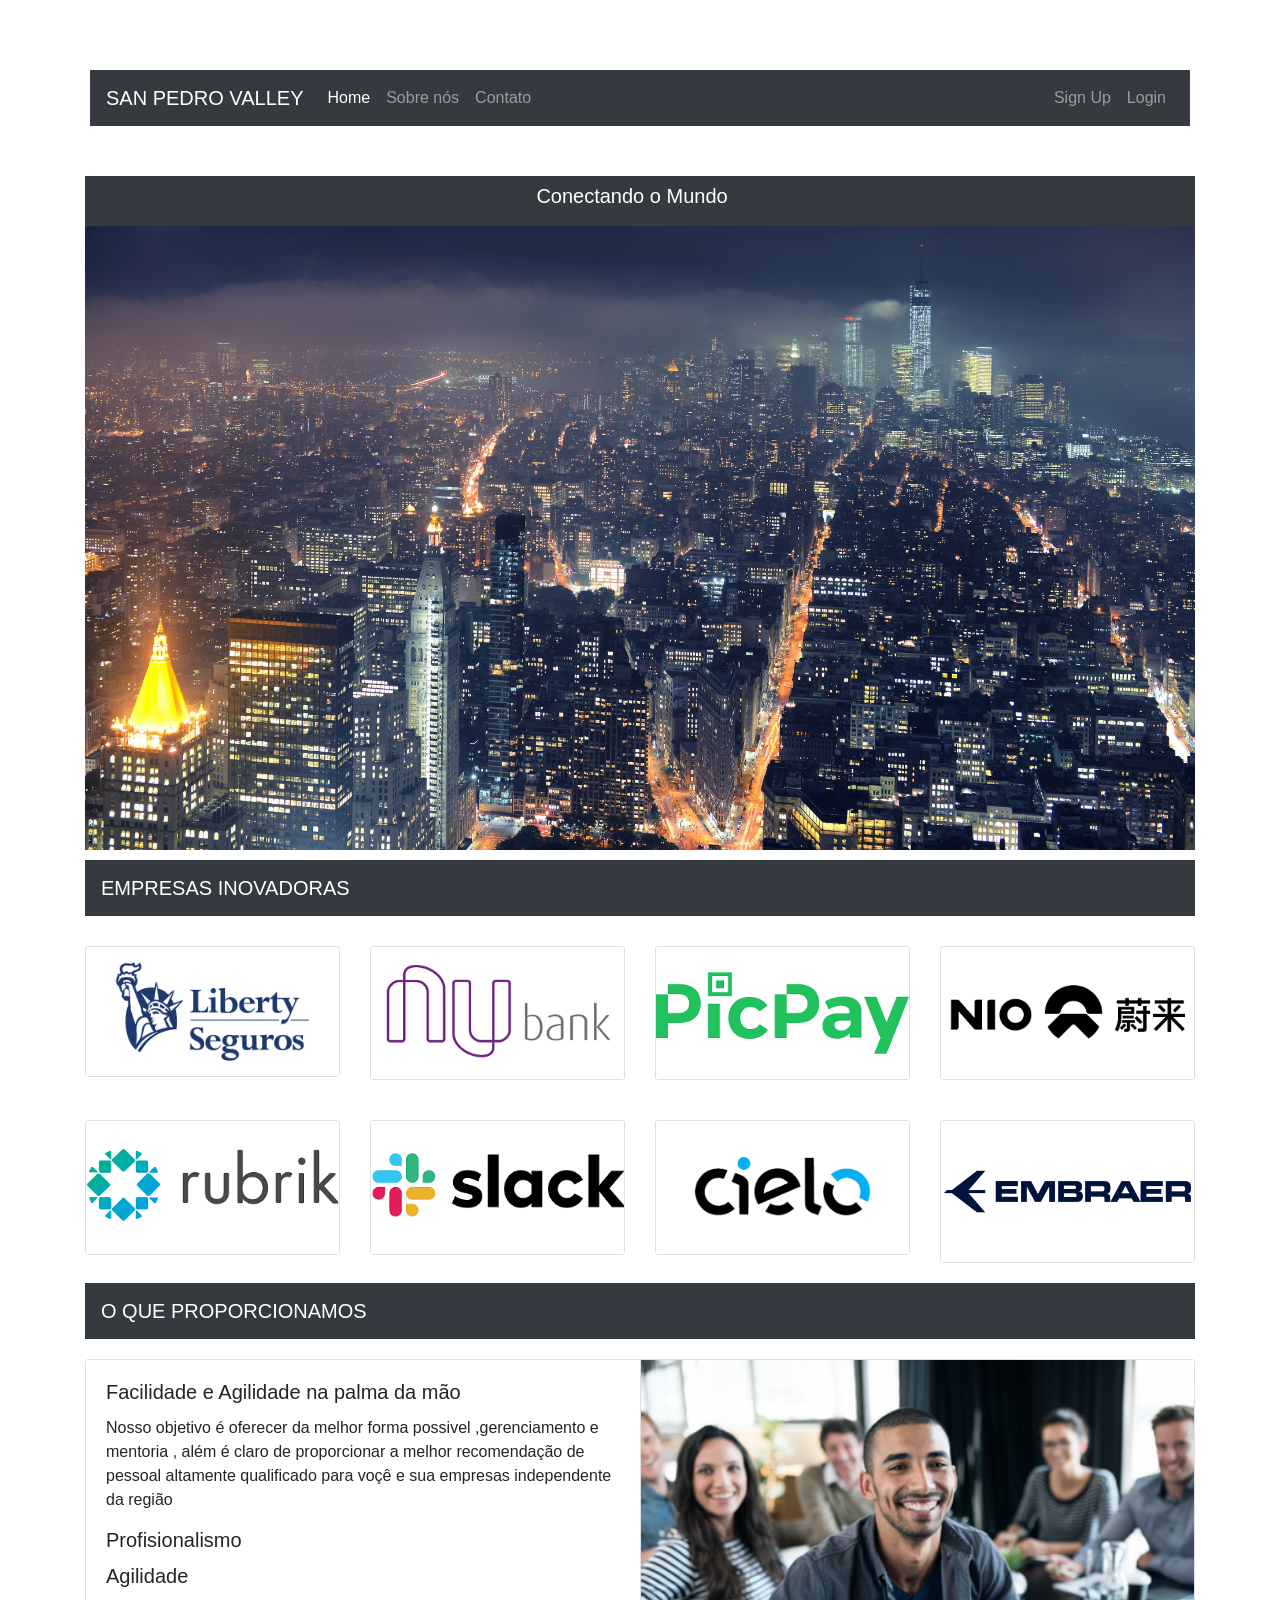
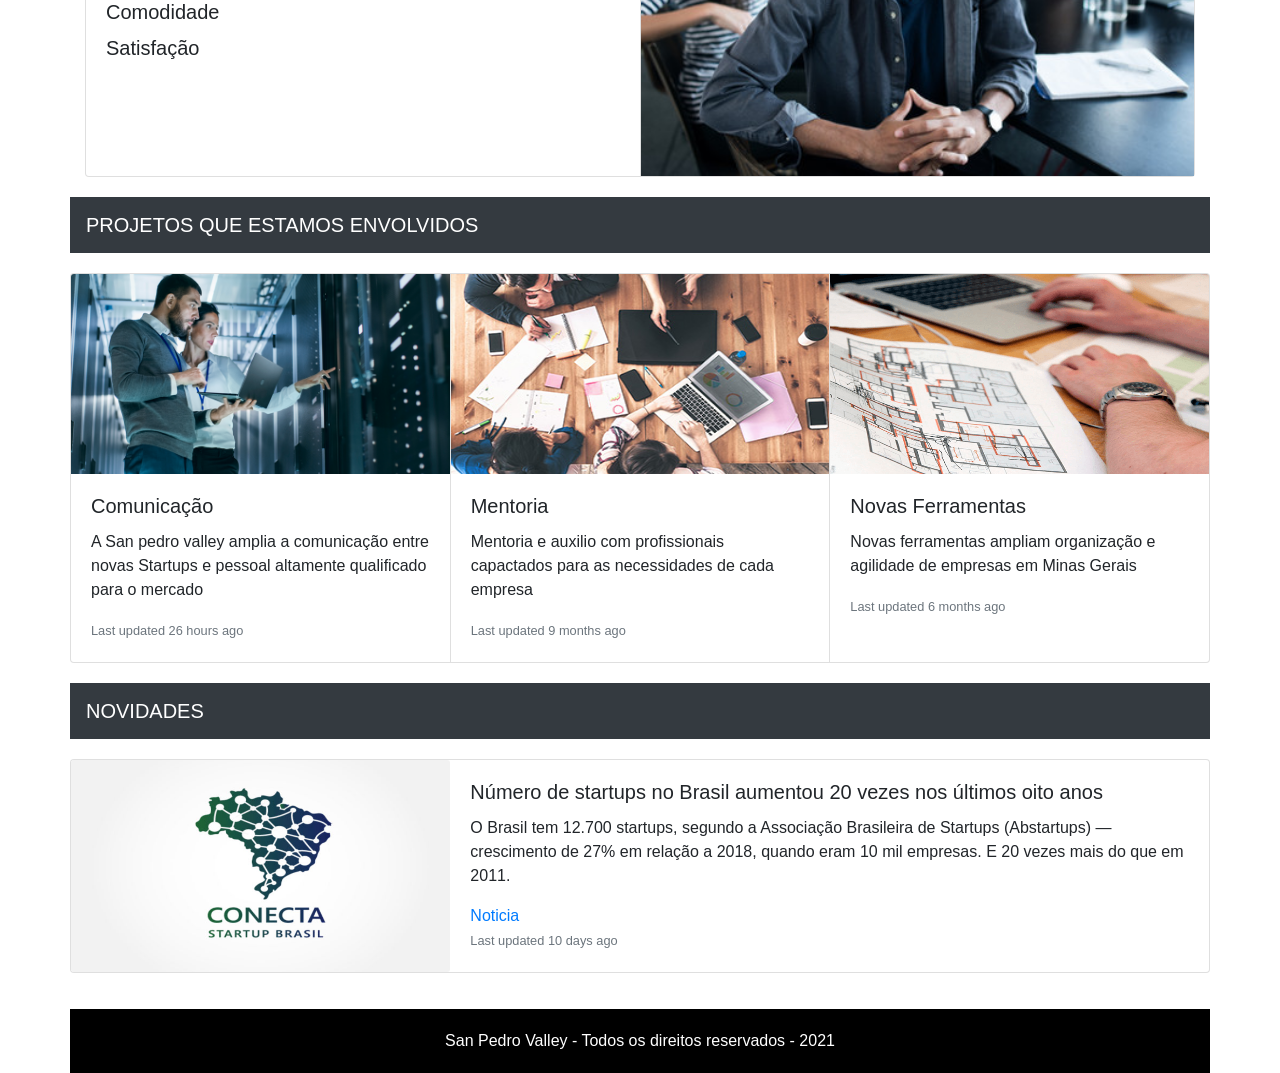
<file: BackEnd_TI2/TI2/target/classes/public/index.html>
<!DOCTYPE html>
<html lang="en">
<head>
    <meta charset="UTF-8">
    <meta name="viewport" content="width=device-width, initial-scale=1, shrink-to-fit=no">
    <title>SAN PEDRO VALLEY </title>
    <link rel="stylesheet" href="https://stackpath.bootstrapcdn.com/bootstrap/4.5.2/css/bootstrap.min.css" integrity="sha384-JcKb8q3iqJ61gNV9KGb8thSsNjpSL0n8PARn9HuZOnIxN0hoP+VmmDGMN5t9UJ0Z" crossorigin="anonymous">
    <link rel="stylesheet" href="style.css">

</head>

<body>
    
    <header class="container header">
        
        <div class="row">
            <div class="col-12 header_area">
                <div class="row">

                    <div class="col-12 col-sm-12 col-md-12 col-lg-12 menu_area">
                        <nav class="navbar navbar-expand-md bg-dark navbar-dark sticky-top">
                            <a class="navbar-brand" href="#">SAN PEDRO VALLEY</a>
                            <button class="navbar-toggler navbar-toggler-right" type="button" data-toggle="collapse" data-target="#navb" aria-expanded="true">
                              <span class="navbar-toggler-icon"></span>
                            </button>
                            <div id="navb" class="navbar-collapse collapse hide">
                              <ul class="navbar-nav">
                                <li class="nav-item active">
                                  <a class="nav-link" href="#">Home</a>
                                </li>
                                <li class="nav-item">
                                  <a class="nav-link" href="SobreNos.html">Sobre nós</a>
                                </li>
                                <li class="nav-item">
                                  <a class="nav-link" href="Contato.html">Contato</a>
                                </li>
                              </ul>
                          
                              <ul class="nav navbar-nav ml-auto">
                                <li class="nav-item">
                                  <a class="nav-link" href="Cadastro.html"><span class="fas fa-user"></span> Sign Up</a>
                                </li>
                                <li class="nav-item">
                                  <a class="nav-link" href="Login.html"><span class="fas fa-sign-in-alt"></span> Login</a>
                                </li>
                              </ul>
                            </div>
                          </nav>
                    </div>

                </div>
                
            </div>
        </div>

    </header>

    <main class="container main">
        
        <div class="row">
            
            <div class="col-12">
                
                <!--Carrosel-->
                <div class="row">

                    <div class="col-12 col-sm-12 col-md-12 col-lg-12">
                        <nav class="LANÇAMENTOS navbar-dark bg-dark">
                            <span class="navbar-brand mb-0 h1">Conectando o Mundo</span>
                          </nav>
                    </div>
            
                    <div class="col-12 col-sm-12 col-md-12">
                        
                      <div class="Imagemquesome bg-dark text-white">
                        <img src="imgs/Cidade.jpg" class="card-img" alt="...">            
                      </div>
        
                    </div>
        
                </div>

                <!--cartazes-->

                <div class="row">

                    <div class="col-12 col-sm-4 col-md-12 col-lg-12">
                        <div class="barra">
                            <nav class="navbar navbar-dark bg-dark">
                                <a class="navbar-brand" href="#">EMPRESAS INOVADORAS</a>
                              </nav>
                        </div>
                    </div>
            
                    <div class="col-4 col-sm-4 col-md-4 col-lg-3">
                        <div class="card">
                            <img src="Logos/LibertySeguros-Logo.jpg" class="card-img-top" alt="cartaz">
                        </div>
                    </div>

                    <div class="col-4 col-sm-4 col-md-4 col-lg-3">
                        <div class="card">
                            <img src="Logos/logo-NUbank.png" class="card-img-top" alt="cartaz">
                        </div>
                    </div>

                    <div class="col-4 col-sm-4 col-md-4 col-lg-3">
                        <div class="card">
                            <img src="Logos/logo5-picpay.png" class="card-img-top" alt="cartaz">
                        </div>
                    </div>

                    <div class="col-4 col-sm-4 col-md-4 col-lg-3">
                        <div class="card">
                            <img src="Logos/LogoNio.png" class="card-img-top" alt="cartaz">
                        </div>
                    </div>

                    <div class="col-4 col-sm-4 col-md-4 col-lg-3">
                        <div class="card">
                            <img src="Logos/LogoRubrik.png" class="card-img-top" alt="cartaz">
                        </div>
                    </div>

                    <div class="col-4 col-sm-4 col-md-4 col-lg-3">
                        <div class="card">
                            <img src="Logos/LogoSlack.png" class="card-img-top" alt="cartaz">
                        </div>
                    </div>   
                    
                    <div class="col-4 col-sm-4 col-md-4 col-lg-3">
                        <div class="card">
                            <img src="Logos/CieloLogo.png" class="card-img-top" alt="cartaz">
                        </div>
                    </div>

                    <div class="col-4 col-sm-4 col-md-4 col-lg-3">
                        <div class="card">
                            <img src="Logos/embraer-vector-logo.png" class="card-img-top" alt="cartaz">
                        </div>
                    </div>
                    
        
                </div>

                 <!--avaliação dos usuários-->

                <div class="row">

                    <div class="col-12 col-sm-12 col-md-12 col-lg-12">
                        <nav class="navbar navbar-dark bg-dark">
                            <span class="navbar-brand mb-0 h1">O QUE PROPORCIONAMOS</span>
                          </nav>
                    </div>  

                    <div class="col-12 col-sm-12 col-md-6 col-lg-12">
                      <div class="card-group">
                        <div class="card">                          
                          <div class="card-body">
                            <h5 class="card-title">Facilidade e Agilidade na palma da mão</h5>
                            <p class="card-text">Nosso objetivo é oferecer da melhor forma possivel ,gerenciamento e mentoria , além é claro de proporcionar a melhor recomendação de pessoal altamente qualificado para voçê e sua empresas
                              independente da região</p>
                            <h5 class="card-title">Profisionalismo</h5>
                            <h5 class="card-title">Agilidade</h5>
                            <h5 class="card-title">Comodidade</h5>
                            <h5 class="card-title">Satisfação</h5>
                          </div>
                        </div>
                        <div class="card">
                          <img src="imgs/Profissionais.jpg" class="card-img-top" alt="...">                          
                        </div>         
                    </div>                                

                </div>

                 <!--Entrevistas e making Of's-->

                <div class="row">

                    <div class="col-12 col-sm-12 col-md-12 col-lg-12">
                        <nav class="navbar navbar-dark bg-dark">
                            <span class="navbar-brand mb-0 h1">PROJETOS QUE ESTAMOS ENVOLVIDOS</span>
                        </nav>
                    </div>

                    <div class="col-12 col-sm-12 col-md-12 col-lg-12">
                        <div class="card-group">
                            <div class="card">
                              <img src="imgs/Tecnologia.png" width="360" height="200" class="card-img-top" alt="cartaz">
                              <div class="card-body">
                                <h5 class="card-title">Comunicação</h5>
                                <p class="card-text">A San pedro valley amplia a comunicação entre novas Startups e pessoal altamente qualificado para o mercado</p>
                                <p class="card-text"><small class="text-muted">Last updated 26 hours ago</small></p>
                              </div>
                            </div>
                            <div class="card">
                              <img src="imgs/Projeto empresarial 1.jpg" width="360" height="200" class="card-img-top" alt="cartaz">
                              <div class="card-body">
                                <h5 class="card-title">Mentoria</h5>
                                <p class="card-text">Mentoria e auxilio com profissionais capactados para as necessidades de cada empresa</p>
                                <p class="card-text"><small class="text-muted">Last updated 9 months ago</small></p>
                              </div>
                            </div>
                            <div class="card">
                              <img src="imgs/Projeto arquitetura.png" width="360" height="200" class="card-img-top" alt="cartaz">
                              <div class="card-body">
                                <h5 class="card-title">Novas Ferramentas</h5>
                                <p class="card-text">Novas ferramentas ampliam organização e agilidade de empresas em Minas Gerais</p>
                                <p class="card-text"><small class="text-muted">Last updated 6 months ago</small></p>
                              </div>
                            </div>
                        </div>
                    </div>

                </div>

                <div class="row">

                    <div class="col-12 col-sm-12 col-md-12 col-lg-12">
                        <nav class="navbar navbar-dark bg-dark">
                            <span class="navbar-brand mb-0 h1">NOVIDADES</span>
                        </nav>

                        <div class="card mb-3">
                            <div class="row no-gutters">
                              <div class="col-md-4">
                                <img width="202" height="212" src="imgs/Startups.jpg" class="card-img" alt="...">
                              </div>
                              <div class="col-md-8">
                                <div class="card-body">
                                  <h5 class="card-title">Número de startups no Brasil aumentou 20 vezes nos últimos oito anos
                                  </h5>
                                  <p class="card-text">O Brasil tem 12.700 startups, segundo a Associação Brasileira de Startups (Abstartups) — crescimento de 27% em relação a 2018, quando eram 10 mil empresas. E 20 vezes mais do que em 2011.</p>
                                  <a href="https://oasislab.com.br/numero-de-startups-no-brasil-aumentou-20-vezes-nos-ultimos-oito-anos/#:~:text=O%20Brasil%20tem%2012.700%20startups,contabilizou%20600%20neg%C3%B3cios%20%C3%A0%20%C3%A9poca." class="card-link">Noticia</a>   
                                  <p class="card-text"><small class="text-muted">Last updated 10 days ago</small></p>
                                </div>
                              </div>
                            </div>
                        </div>

                    </div>               

                </div>

            </div>

        </div>

    </main>

    <footer class="container footer">
       
        <div class="row">

            
            <div class="col-12 footer_area">
                San Pedro Valley - Todos os direitos reservados - 2021
            </div>

        </div>

    </footer>



    <script src="https://code.jquery.com/jquery-3.5.1.slim.min.js" integrity="sha384-DfXdz2htPH0lsSSs5nCTpuj/zy4C+OGpamoFVy38MVBnE+IbbVYUew+OrCXaRkfj" crossorigin="anonymous"></script>
    <script src="https://cdn.jsdelivr.net/npm/popper.js@1.16.1/dist/umd/popper.min.js" integrity="sha384-9/reFTGAW83EW2RDu2S0VKaIzap3H66lZH81PoYlFhbGU+6BZp6G7niu735Sk7lN" crossorigin="anonymous"></script>
    <script src="https://stackpath.bootstrapcdn.com/bootstrap/4.5.2/js/bootstrap.min.js" integrity="sha384-B4gt1jrGC7Jh4AgTPSdUtOBvfO8shuf57BaghqFfPlYxofvL8/KUEfYiJOMMV+rV" crossorigin="anonymous"></script>

</body>

</html>
</file>
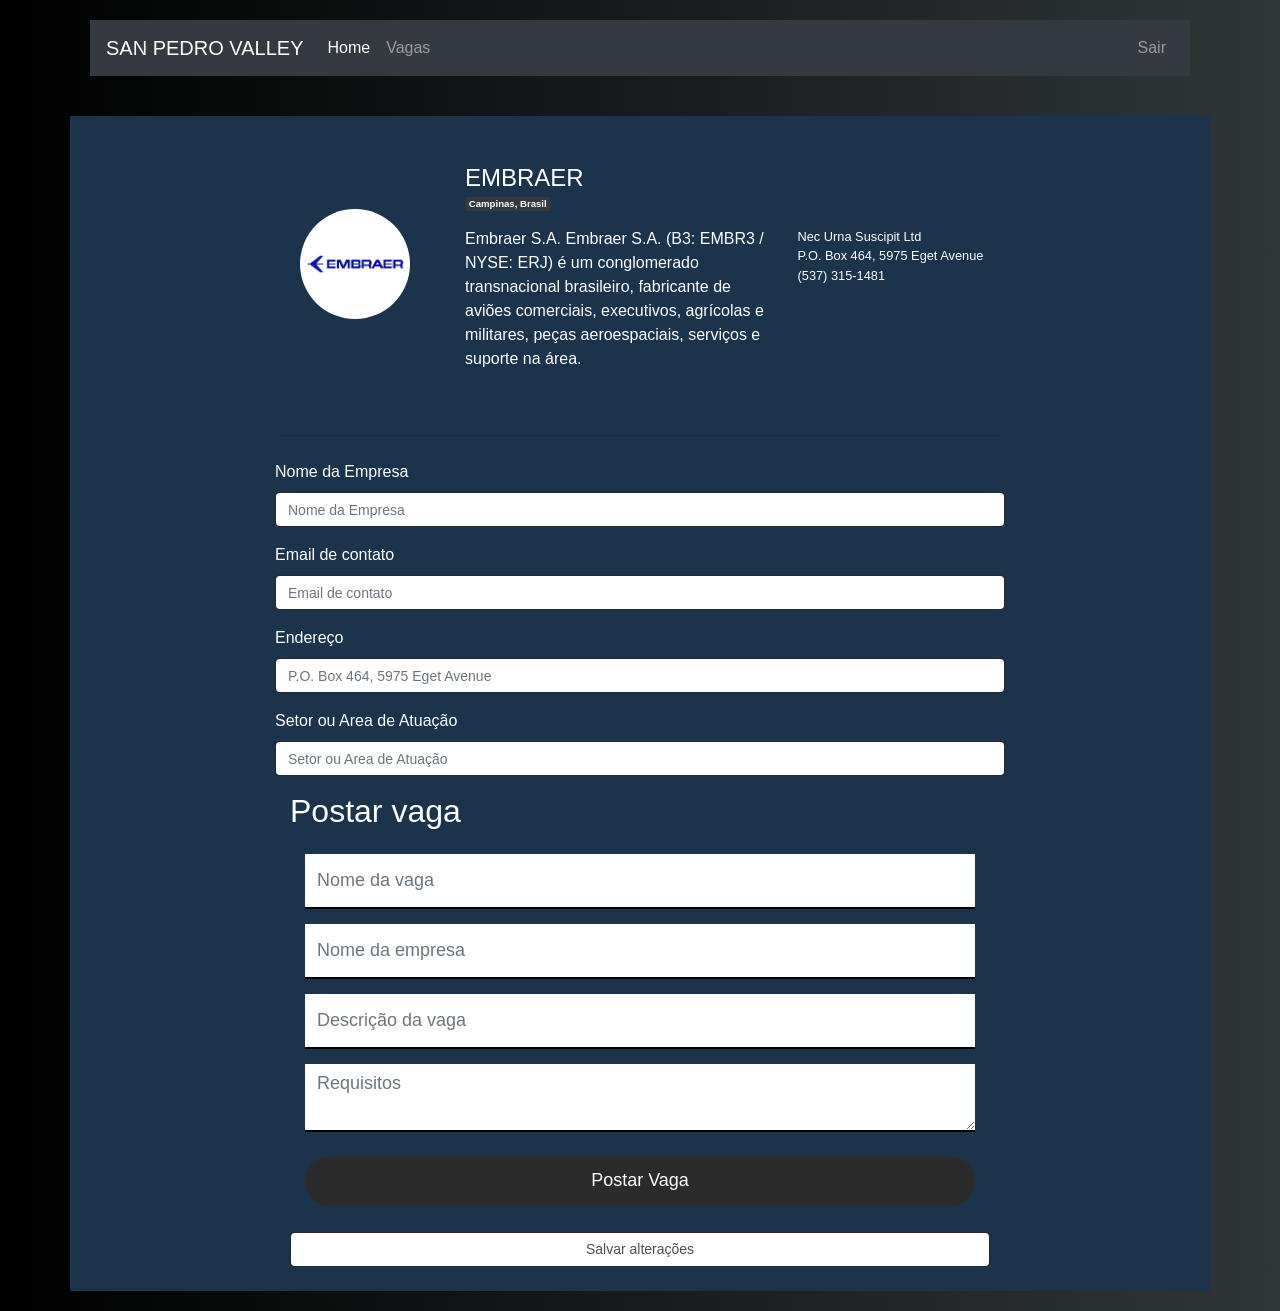
<file: Trabalho de ti2/PerfilEmpresa.html>
<head>
    <meta charset="UTF-8">
    <meta http-equiv="X-UA-Compatible" content="IE=edge">
    <meta name="viewport" content="width=device-width, initial-scale=1.0">
    <title>SAN PEDRO VALLEY</title>
    <link rel="stylesheet" href="https://stackpath.bootstrapcdn.com/bootstrap/4.5.2/css/bootstrap.min.css" integrity="sha384-JcKb8q3iqJ61gNV9KGb8thSsNjpSL0n8PARn9HuZOnIxN0hoP+VmmDGMN5t9UJ0Z" crossorigin="anonymous">
    <link rel="stylesheet" href="PerfilEmpresa.css">

</head>

<body>

    <header class="container header">
        
        <div class="row">
            <div class="col-12 header_area">
                <div class="row">
    
                    <div class="col-12 col-sm-12 col-md-12 col-lg-12 menu_area">
                        <nav class="navbar navbar-expand-md bg-dark navbar-dark sticky-top">
                            <a class="navbar-brand" href="index.html">SAN PEDRO VALLEY</a>
                            <button class="navbar-toggler navbar-toggler-right" type="button" data-toggle="collapse" data-target="#navb" aria-expanded="true">
                              <span class="navbar-toggler-icon"></span>
                            </button>
                            <div id="navb" class="navbar-collapse collapse hide">
                              <ul class="navbar-nav">
                                <li class="nav-item active">
                                  <a class="nav-link" href="index.html">Home</a>
                                </li>
                                <li class="nav-item">
                                  <a class="nav-link" href="vagas.html">Vagas</a>
                                </li>
                              </ul>
                          
                              <ul class="nav navbar-nav ml-auto">                               
                                <li class="nav-item">
                                  <a class="nav-link" href="index.html"><span class="fas fa-sign-in-alt"></span>Sair</a>
                                </li>
                              </ul>
                            </div>
                          </nav>
                    </div>
    
                </div>
                
            </div>
        </div>
    
    </header>

    <div class="container Perfil">
        <div class="row justify-content-center">
            <div class="col-12 col-lg-10 col-xl-8 mx-auto">
                <div class="my-4">                    
                    <form>
                        <div class="row mt-5 align-items-center">
                            <div class="col-md-3 text-center mb-5">
                                <div class="avatar avatar-xl">
                                    <img src="[data-uri]" alt="..." class="avatar-img rounded-circle" />
                                </div>
                            </div>
                            <div class="col">
                                <div class="row align-items-center">
                                    <div class="col-md-7">
                                        <h4 class="mb-1">EMBRAER</h4>
                                        <p class="small mb-3"><span class="badge badge-dark">Campinas, Brasil</span></p>
                                    </div>
                                </div>
                                <div class="row mb-4">
                                    <div class="col-md-7">
                                        <p class="text-muted">
                                            Embraer S.A. Embraer S.A. (B3: EMBR3 / NYSE: ERJ) é um conglomerado transnacional brasileiro, fabricante de aviões comerciais, executivos, agrícolas e militares, peças aeroespaciais, serviços e suporte na área.
                                        </p>
                                    </div>
                                    <div class="col">
                                        <p class="small mb-0 text-muted">Nec Urna Suscipit Ltd</p>
                                        <p class="small mb-0 text-muted">P.O. Box 464, 5975 Eget Avenue</p>
                                        <p class="small mb-0 text-muted">(537) 315-1481</p>
                                    </div>
                                </div>
                            </div>
                        </div>
                        <hr class="my-4" />
                        <div class="form-row">
                            <div class="form-group col-md-12">
                                <label for="NomeEmpresa">Nome da Empresa</label>
                                <input type="text" id="NomeEmpresa" class="form-control" placeholder="Nome da Empresa" />
                            </div>               
                        </div>
                        <div class="form-group">
                            <label for="EmailContato">Email de contato</label>
                            <input type="email" class="form-control" id="EmailContato" placeholder="Email de contato" />
                        </div>
                        <div class="form-group">
                            <label for="Endereço">Endereço</label>
                            <input type="text" class="form-control" id="Endereço" placeholder="P.O. Box 464, 5975 Eget Avenue" />
                        </div>  
                        <div class="form-group">
                            <label for="AreaAtuacao">Setor ou Area de Atuação</label>
                            <input type="text" class="form-control" id="AreaAtuacao" placeholder="Setor ou Area de Atuação" />
                        </div> 

                        <section id="contact" class="parallax-section">
                            <div class="container">
                                <div class="row">
                      
                                     <div class="col-md-12 col-sm-12">
                                          <!-- SECTION TITLE -->
                                          <div class="wow fadeInUp section-title" data-wow-delay="0.2s">
                                               <h2>Postar vaga</h2>                          
                                          </div>
                                     </div>
                      
                                     <div class="col-md-12 col-sm-10">
                                          <!-- CONTACT FORM HERE -->
                                          <div class="wow fadeInUp" data-wow-delay="0.4s">
                                              <form id="contact-form" action="#" method="get">
                                                    <div class="col-md-12 col-sm-12 col-lg-12">
                                                         <input type="text" class="form-control" name="NomeVaga" placeholder="Nome da vaga" required="">
                                                    </div>
                                                    <div class="col-md-12 col-sm-12 col-lg-12">
                                                         <input type="email" class="form-control" name="EmpresaNome" placeholder="Nome da empresa" required="">
                                                    </div>
                                                    <div class="col-md-12 col-sm-12 col-lg-12">
                                                        <input type="email" rows="5" class="form-control" name="Descrição" placeholder="Descrição da vaga" required="">
                                                   </div>
                                                    <div class="col-md-12 col-sm-12 col-lg-12">
                                                         <textarea class="form-control" name="Requisitos" placeholder="Requisitos" required=""></textarea>
                                                    </div>
                                                    <div class="col-md-offset-12 col-md-12 col-sm-offset-12 col-sm-12">
                                                         <button id="submit" type="submit" class="form-control" name="submit">Postar Vaga</button>
                                                    </div>
                                              </form>
                                          </div>
                                     </div>                                 
                      
                                </div>
                           </div>
                       </section>
                       
                        <div class="col-md-offset-12 col-md-12 col-sm-offset-12 col-sm-12">
                            <button id="submit" type="submit" class="form-control" name="submit">Salvar alterações</button>
                        </div>
                    
                    </form>
                </div>
            </div>
        </div>
        
        </div>
</body>
</file>
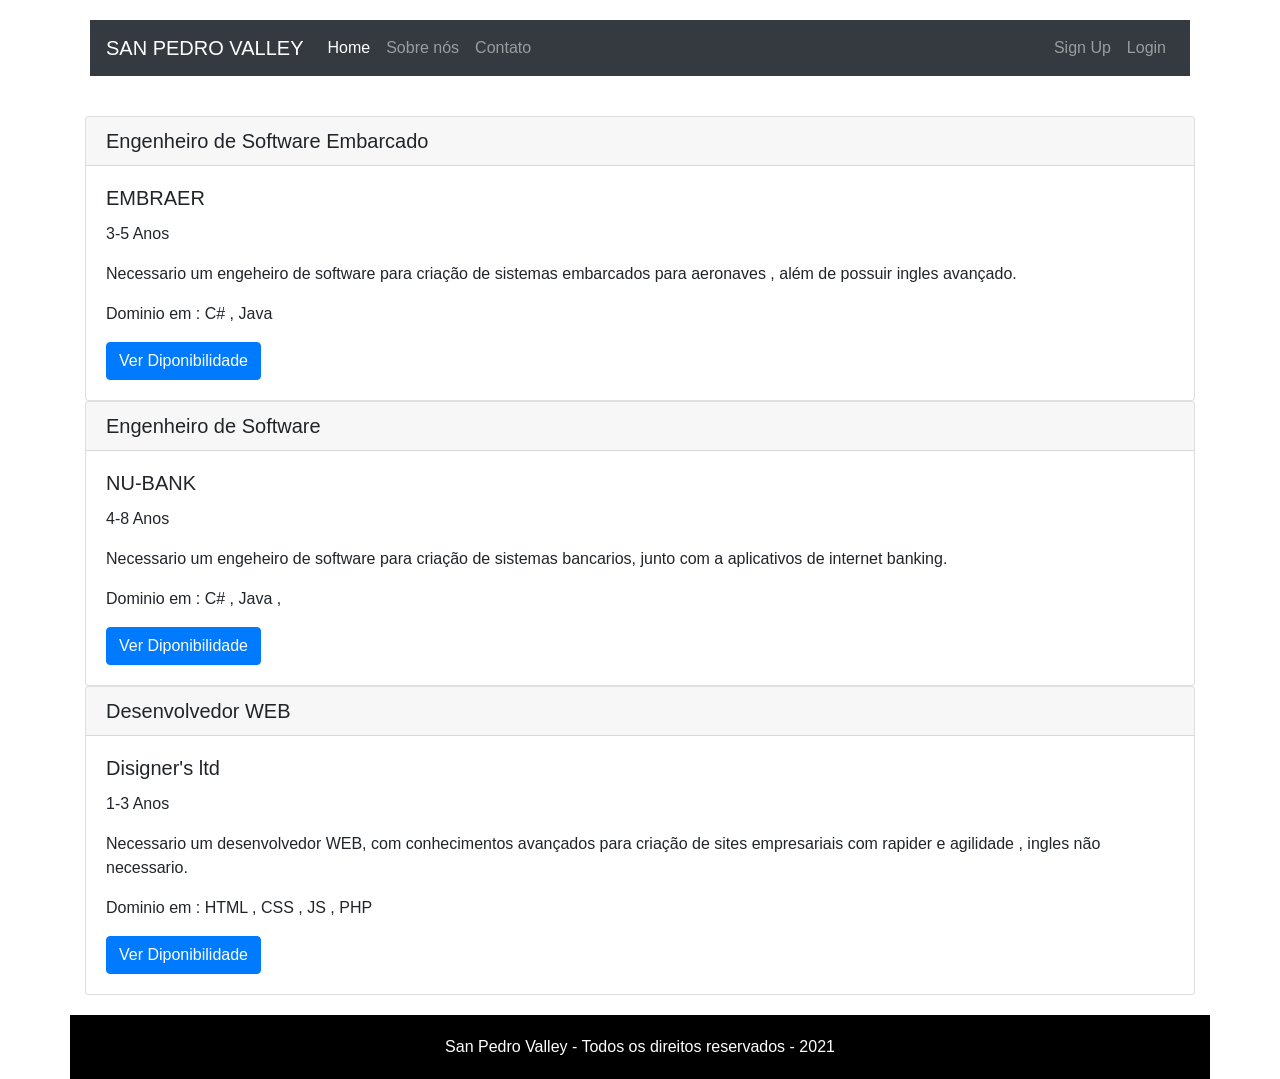
<file: Trabalho de ti2/vagas.html>
<!DOCTYPE html>
<html lang="en">
<head>
    <meta charset="UTF-8">
    <meta name="viewport" content="width=device-width, initial-scale=1, shrink-to-fit=no">
    <title>SAN PEDRO VALLEY </title>
    <link rel="stylesheet" href="https://stackpath.bootstrapcdn.com/bootstrap/4.5.2/css/bootstrap.min.css" integrity="sha384-JcKb8q3iqJ61gNV9KGb8thSsNjpSL0n8PARn9HuZOnIxN0hoP+VmmDGMN5t9UJ0Z" crossorigin="anonymous">
    <link rel="stylesheet" href="vagas.css">
</head>

<body>

    <header class="container header">
        
        <div class="row">
            <div class="col-12 header_area">
                <div class="row">

                    <div class="col-12 col-sm-12 col-md-12 col-lg-12 menu_area">
                        <nav class="navbar navbar-expand-md bg-dark navbar-dark sticky-top">
                            <a class="navbar-brand" href="index.html">SAN PEDRO VALLEY</a>
                            <button class="navbar-toggler navbar-toggler-right" type="button" data-toggle="collapse" data-target="#navb" aria-expanded="true">
                              <span class="navbar-toggler-icon"></span>
                            </button>
                            <div id="navb" class="navbar-collapse collapse hide">
                              <ul class="navbar-nav">
                                <li class="nav-item active">
                                  <a class="nav-link" href="index.html">Home</a>
                                </li>
                                <li class="nav-item">
                                  <a class="nav-link" href="SobreNos.html">Sobre nós</a>
                                </li>                               
                                <li class="nav-item">
                                  <a class="nav-link" href="Contato.html">Contato</a>
                                </li>
                              </ul>
                          
                              <ul class="nav navbar-nav ml-auto">
                                <li class="nav-item">
                                    <a class="nav-link" href="Cadastro.html"><span class="fas fa-user"></span> Sign Up</a>
                                </li>
                                <li class="nav-item">
                                  <a class="nav-link" href="Login.html"><span class="fas fa-sign-in-alt"></span> Login</a>
                                </li>
                              </ul>
                            </div>
                          </nav>
                    </div>

                </div>
                
            </div>
        </div>

    </header>
    
    <div class="container Vagas">
        <div class="card">
            <h5 class="card-header">Engenheiro de Software Embarcado</h5>
            <div class="card-body">
              <h5 class="card-title">EMBRAER</h5>
              <p class="card-text">3-5 Anos </p>
              <p class="card-text">Necessario um engeheiro de software para criação de sistemas embarcados para aeronaves , além de possuir ingles avançado.</p>
              <p class="card-text">Dominio em : C# , Java </p>
              <a href="#" class="btn btn-primary">Ver Diponibilidade</a>
            </div>
        </div>
    </div>

    <div class="container Vagas">
        <div class="card">
            <h5 class="card-header">Engenheiro de Software</h5>
            <div class="card-body">
              <h5 class="card-title">NU-BANK</h5>
              <p class="card-text">4-8 Anos </p>
              <p class="card-text">Necessario um engeheiro de software para criação de sistemas bancarios, junto com a aplicativos de internet banking.</p>
              <p class="card-text">Dominio em : C# , Java , </p>
              <a href="#" class="btn btn-primary">Ver Diponibilidade</a>
            </div>
        </div>
    </div>
    
    <div class="container Vagas">
        <div class="card">
            <h5 class="card-header">Desenvolvedor WEB </h5>
            <div class="card-body">
              <h5 class="card-title">Disigner's ltd</h5>
              <p class="card-text">1-3 Anos </p>
              <p class="card-text">Necessario um desenvolvedor WEB, com conhecimentos avançados para criação de sites empresariais com rapider e agilidade , ingles não necessario.</p>
              <p class="card-text">Dominio em : HTML , CSS , JS , PHP </p>
              <a href="#" class="btn btn-primary">Ver Diponibilidade</a>
            </div>
        </div>
    </div>

    <footer class="container footer">
        
        <div class="row">

            
            <div class="col-12 footer_area">
                San Pedro Valley - Todos os direitos reservados - 2021
            </div>

        </div>

    </footer>

</body>
</html>
</file>
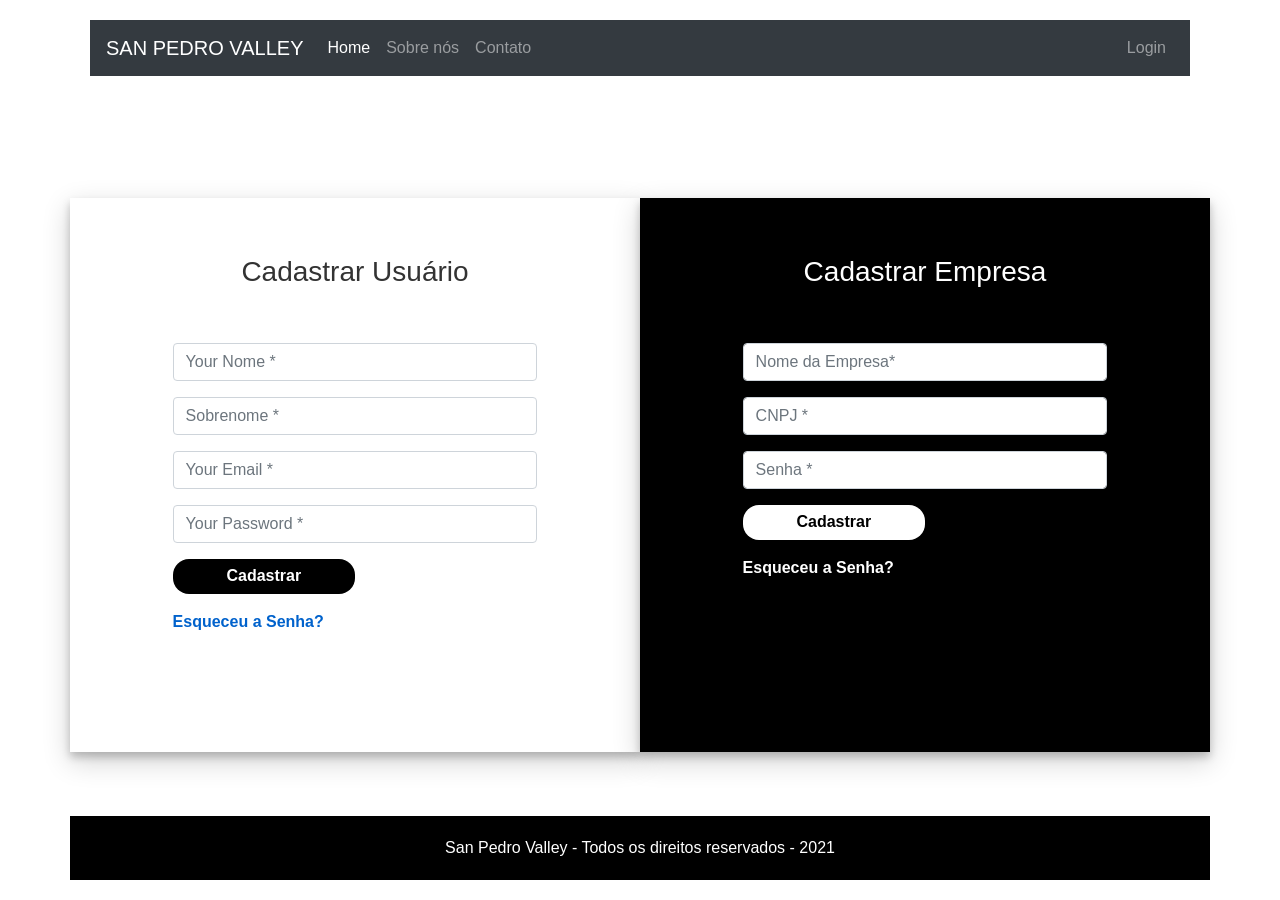
<file: BackEnd_TI2/TI2/target/classes/public/Cadastro.html>
<!DOCTYPE html>
<html lang="en">

<head>
    <meta charset="UTF-8">
    <meta http-equiv="X-UA-Compatible" content="IE=edge">
    <meta name="viewport" content="width=device-width, initial-scale=1.0">
    <title>SAN PEDRO VALLEY</title>
    <link rel="stylesheet" href="https://stackpath.bootstrapcdn.com/bootstrap/4.5.2/css/bootstrap.min.css"
        integrity="sha384-JcKb8q3iqJ61gNV9KGb8thSsNjpSL0n8PARn9HuZOnIxN0hoP+VmmDGMN5t9UJ0Z" crossorigin="anonymous">
    <link rel="stylesheet" href="Cadastro.css">

</head>

<body>

    <header class="container header">

        <div class="row">
            <div class="col-12 header_area">
                <div class="row">

                    <div class="col-12 col-sm-12 col-md-12 col-lg-12 menu_area">
                        <nav class="navbar navbar-expand-md bg-dark navbar-dark sticky-top">
                            <a class="navbar-brand" href="#">SAN PEDRO VALLEY</a>
                            <button class="navbar-toggler navbar-toggler-right" type="button" data-toggle="collapse"
                                data-target="#navb" aria-expanded="true">
                                <span class="navbar-toggler-icon"></span>
                            </button>
                            <div id="navb" class="navbar-collapse collapse hide">
                                <ul class="navbar-nav">
                                    <li class="nav-item active">
                                        <a class="nav-link" href="index.html">Home</a>
                                    </li>
                                    <li class="nav-item">
                                        <a class="nav-link" href="SobreNos.html">Sobre nós</a>
                                    </li>
                                    <li class="nav-item">
                                        <a class="nav-link" href="Contato.html">Contato</a>
                                    </li>
                                </ul>

                                <ul class="nav navbar-nav ml-auto">
                                    <li class="nav-item">
                                        <a class="nav-link" href="Login.html"><span class="fas fa-sign-in-alt"></span>
                                            Login</a>
                                    </li>
                                </ul>

                            </div>
                        </nav>
                    </div>

                </div>

            </div>
        </div>

    </header>

    <div class="container login-container">
        <div class="row">
            <div class="col-md-6 login-form-1">
                <h3>Cadastrar Usuário</h3>
                <form class="form--register" action="http://localhost:6789/cadastroUsuario" method="post" id="form-add">
                    <div class="form-group">
                        <input type="text" class="form-control" placeholder="Your Nome *" value="" name="nome" />
                    </div>
                    <div class="form-group">
                        <input type="text" class="form-control" placeholder="Sobrenome *" value="" name="sobrenome" />
                    </div>
                    <div class="form-group">
                        <input type="text" class="form-control" placeholder="Your Email *" value="" name="login" />
                    </div>
                    <div class="form-group">
                        <input type="password" class="form-control" placeholder="Your Password *" value=""
                            name="senha" />
                    </div>
                    <div class="form-group">
                        <input type="submit" class="btnSubmit" value="Cadastrar" />
                    </div>
                    <div class="form-group">
                        <a href="#" class="ForgetPwd">Esqueceu a Senha?</a>
                    </div>
                </form>
            </div>
            <div class="col-md-6 login-form-2">
                <h3>Cadastrar Empresa</h3>
                <form class="form--register" action="http://localhost:6789/cadastroEmpresa" method="post" id="form-add">
                    <div class="form-group">
                        <input type="text" class="form-control" placeholder="Nome da Empresa*" value="" name="nome" />
                    </div>
                    <div class="form-group">
                        <input type="password" class="form-control" placeholder="CNPJ *" value="" name="login" />
                    </div>
                    <div class="form-group">
                        <input type="password" class="form-control" placeholder="Senha *" value="" name="senha" />
                    </div>
                    <div class="form-group">
                        <input type="submit" class="btnSubmit" value="Cadastrar" />
                    </div>
                    <div class="form-group">

                        <a href="#" class="ForgetPwd" value="Login">Esqueceu a Senha?</a>
                    </div>
                </form>
            </div>
        </div>
    </div>


    <footer class="container footer">

        <div class="row">


            <div class="col-12 footer_area">
                San Pedro Valley - Todos os direitos reservados - 2021
            </div>

        </div>

    </footer>

</body>

</html>
</file>
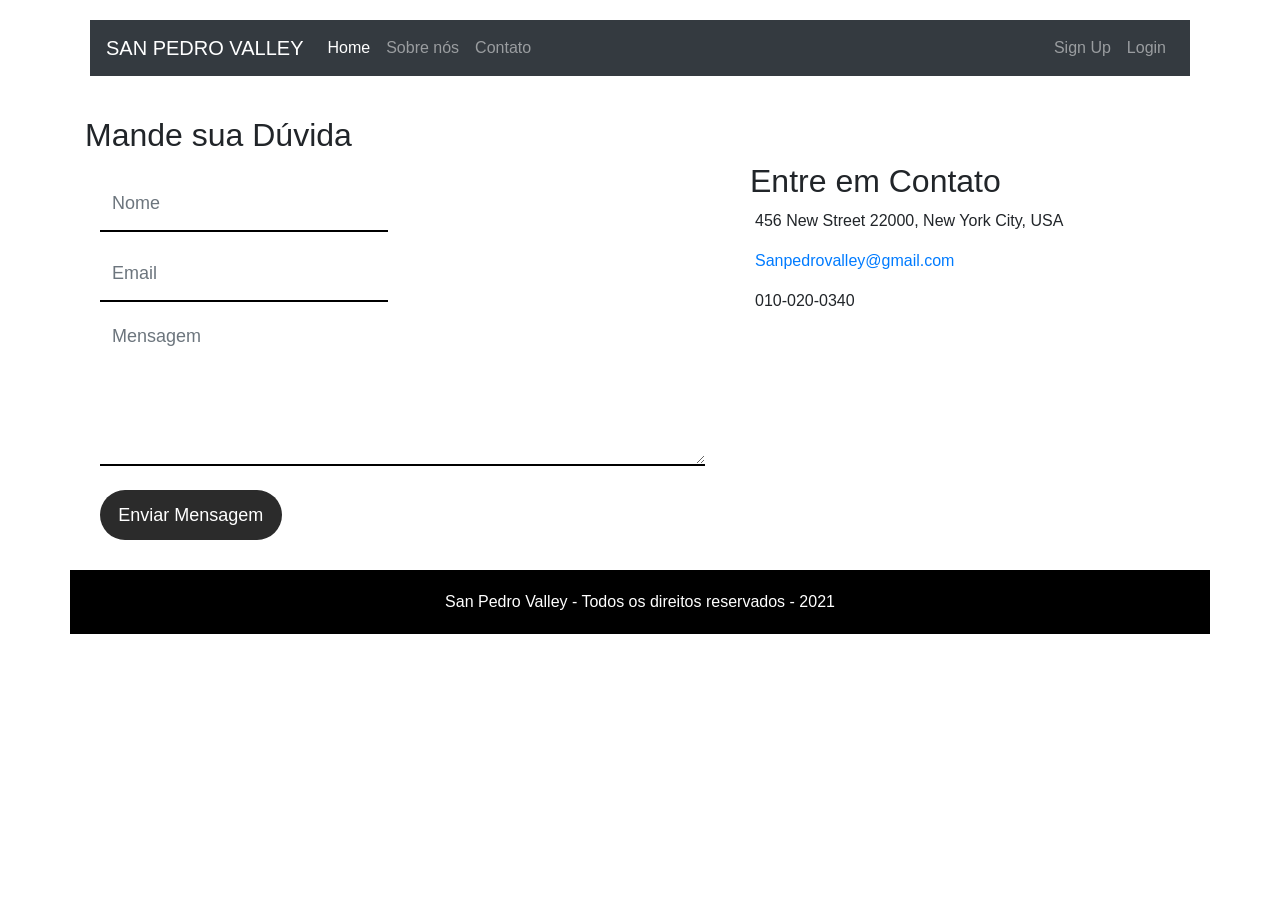
<file: BackEnd_TI2/TI2/target/classes/public/Contato.html>
<!DOCTYPE html>
<html lang="en">
<head>
    <meta charset="UTF-8">
    <meta name="viewport" content="width=device-width, initial-scale=1, shrink-to-fit=no">
    <title>SAN PEDRO VALLEY </title>
    <link rel="stylesheet" href="https://stackpath.bootstrapcdn.com/bootstrap/4.5.2/css/bootstrap.min.css" integrity="sha384-JcKb8q3iqJ61gNV9KGb8thSsNjpSL0n8PARn9HuZOnIxN0hoP+VmmDGMN5t9UJ0Z" crossorigin="anonymous">
    <link rel="stylesheet" href="Contato.css">
</head>
<body>

    <header class="container header">
        
        <div class="row">
            <div class="col-12 header_area">
                <div class="row">

                    <div class="col-12 col-sm-12 col-md-12 col-lg-12 menu_area">
                        <nav class="navbar navbar-expand-md bg-dark navbar-dark sticky-top">
                            <a class="navbar-brand" href="index.html">SAN PEDRO VALLEY</a>
                            <button class="navbar-toggler navbar-toggler-right" type="button" data-toggle="collapse" data-target="#navb" aria-expanded="true">
                              <span class="navbar-toggler-icon"></span>
                            </button>
                            <div id="navb" class="navbar-collapse collapse hide">
                              <ul class="navbar-nav">
                                <li class="nav-item active">
                                  <a class="nav-link" href="index.html">Home</a>
                                </li>
                                <li class="nav-item">
                                  <a class="nav-link" href="SobreNos.html">Sobre nós</a>
                                </li>                               
                                <li class="nav-item">
                                  <a class="nav-link" href="Contato.html">Contato</a>
                                </li>
                              </ul>
                          
                              <ul class="nav navbar-nav ml-auto">
                                <li class="nav-item">
                                    <a class="nav-link" href="Cadastro.html"><span class="fas fa-user"></span> Sign Up</a>
                                </li>
                                <li class="nav-item">
                                  <a class="nav-link" href="Login.html"><span class="fas fa-sign-in-alt"></span> Login</a>
                                </li>
                              </ul>
                            </div>
                          </nav>
                    </div>

                </div>
                
            </div>
        </div>

    </header>
    
    <section id="contact" class="parallax-section">
        <div class="container">
             <div class="row">
   
                  <div class="col-md-12 col-sm-12">
                       <!-- SECTION TITLE -->
                       <div class="wow fadeInUp section-title" data-wow-delay="0.2s">
                            <h2>Mande sua Dúvida</h2>                          
                       </div>
                  </div>
   
                  <div class="col-md-7 col-sm-10">
                       <!-- CONTACT FORM HERE -->
                       <div class="wow fadeInUp" data-wow-delay="0.4s">
                           <form id="contact-form" action="#" method="get">
                                 <div class="col-md-6 col-sm-6">
                                      <input type="text" class="form-control" name="name" placeholder="Nome" required="">
                                 </div>
                                 <div class="col-md-6 col-sm-6">
                                      <input type="email" class="form-control" name="email" placeholder="Email" required="">
                                 </div>
                                 <div class="col-md-12 col-sm-12">
                                      <textarea class="form-control" rows="5" name="message" placeholder="Mensagem" required=""></textarea>
                                 </div>
                                 <div class="col-md-offset-8 col-md-4 col-sm-offset-6 col-sm-6">
                                      <button id="submit" type="submit" class="form-control" name="submit">Enviar Mensagem</button>
                                 </div>
                           </form>
                       </div>
                  </div>
   
                  <div class="col-md-5 col-sm-8">
                       <!-- CONTACT INFO -->
                       <div class="wow fadeInUp contact-info" data-wow-delay="0.4s">
                            <div class="section-title">
                                 <h2>Entre em Contato</h2>
                            </div>
                            
                            <p><i class="fa fa-map-marker"></i> 456 New Street 22000, New York City, USA</p>
                            <p><i class="fa fa-comment"></i> <a href="mailto:info@company.com">Sanpedrovalley@gmail.com</a></p>
                            <p><i class="fa fa-phone"></i> 010-020-0340</p>
                       </div>
                  </div>
   
             </div>
        </div>
   </section>

    <footer class="container footer">
        
        <div class="row">

            
            <div class="col-12 footer_area">
                San Pedro Valley - Todos os direitos reservados - 2021
            </div>

        </div>

    </footer>

</body>
</html>
</file>
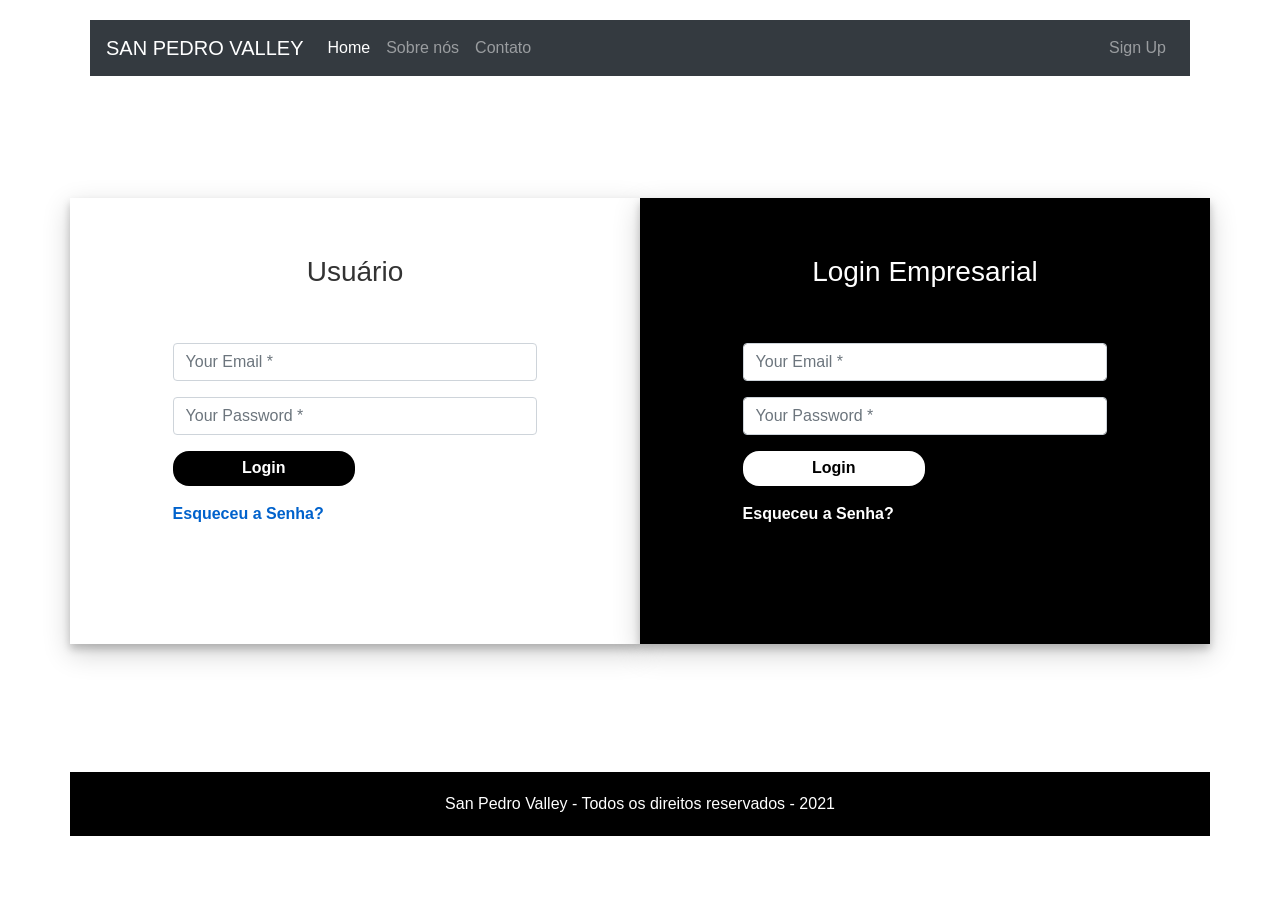
<file: BackEnd_TI2/TI2/target/classes/public/Login.html>
<!DOCTYPE html>
<html lang="en">
<head>
    <meta charset="UTF-8">
    <meta http-equiv="X-UA-Compatible" content="IE=edge">
    <meta name="viewport" content="width=device-width, initial-scale=1.0">
    <title>SAN PEDRO VALLEY</title>
    <link rel="stylesheet" href="https://stackpath.bootstrapcdn.com/bootstrap/4.5.2/css/bootstrap.min.css" integrity="sha384-JcKb8q3iqJ61gNV9KGb8thSsNjpSL0n8PARn9HuZOnIxN0hoP+VmmDGMN5t9UJ0Z" crossorigin="anonymous">
    <link rel="stylesheet" href="Login.css">

</head>
<body>

    <header class="container header">
        
        <div class="row">
            <div class="col-12 header_area">
                <div class="row">

                    <div class="col-12 col-sm-12 col-md-12 col-lg-12 menu_area">
                        <nav class="navbar navbar-expand-md bg-dark navbar-dark sticky-top">
                            <a class="navbar-brand" href="#">SAN PEDRO VALLEY</a>
                            <button class="navbar-toggler navbar-toggler-right" type="button" data-toggle="collapse" data-target="#navb" aria-expanded="true">
                              <span class="navbar-toggler-icon"></span>
                            </button>
                            <div id="navb" class="navbar-collapse collapse hide">
                              <ul class="navbar-nav">
                                <li class="nav-item active">
                                  <a class="nav-link" href="index.html">Home</a>
                                </li>
                                <li class="nav-item">
                                  <a class="nav-link" href="SobreNos.html">Sobre nós</a>
                                </li>
                                <li class="nav-item">
                                  <a class="nav-link" href="Contato.html">Contato</a>
                                </li>
                              </ul>

                              <ul class="nav navbar-nav ml-auto">
                                <li class="nav-item">
                                    <a class="nav-link" href="Cadastro.html"><span class="fas fa-user"></span> Sign Up</a>
                                </li>                           
                              </ul>

                            </div>
                          </nav>
                    </div>

                </div>
                
            </div>
        </div>

    </header>

    <div class="container login-container">
        <div class="row">
            <div class="col-md-6 login-form-1">
                <h3>Usuário</h3>
                <form action="http://localhost:6789/cadastro/LoginUsuario" method="post">
                    <div class="form-group">
                        <input type="text" class="form-control" placeholder="Your Email *" value="" name="login"/>
                    </div>
                    <div class="form-group">
                        <input type="password" class="form-control" placeholder="Your Password *" value="" name="senha"/>
                    </div>
                    <div class="form-group">
                        <input type="submit" class="btnSubmit" value="Login" />
                    </div>
                    <div class="form-group">
                        <a href="#" class="ForgetPwd">Esqueceu a Senha?</a>
                    </div>
                </form>
            </div>
            <div class="col-md-6 login-form-2">
                <h3>Login Empresarial</h3>
                <form action="http://localhost:6789/cadastro/LoginEmpresa"  method="post">
                    <div class="form-group">
                        <input type="text" class="form-control" placeholder="Your Email *" value="" name="login"/>
                    </div>
                    <div class="form-group">
                        <input type="password" class="form-control" placeholder="Your Password *" value="" name="senha"/>
                    </div>
                    <div class="form-group">
                        <input type="submit" class="btnSubmit" value="Login" />
                    </div>
                    <div class="form-group">

                        <a href="#" class="ForgetPwd" value="Login">Esqueceu a Senha?</a>
                    </div>
                </form>
            </div>
        </div>
    </div>

    <footer class="container footer">
       
        <div class="row">

            
            <div class="col-12 footer_area">
                San Pedro Valley - Todos os direitos reservados - 2021
            </div>

        </div>

    </footer>

</body>
</html>
</file>
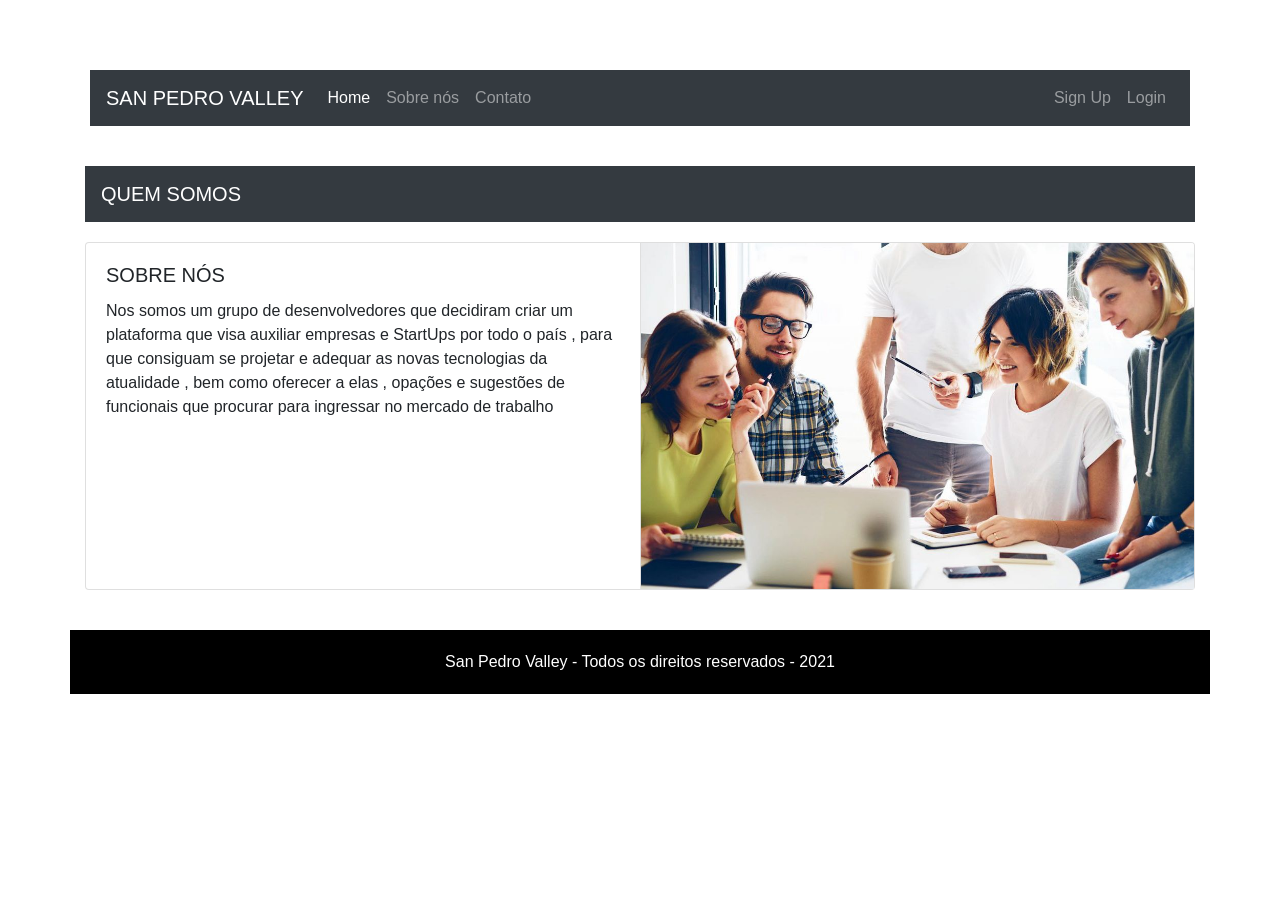
<file: BackEnd_TI2/TI2/target/classes/public/SobreNos.html>
<!DOCTYPE html>
<html lang="en">
<head>
    <meta charset="UTF-8">
    <meta http-equiv="X-UA-Compatible" content="IE=edge">
    <meta name="viewport" content="width=device-width, initial-scale=1.0">
    <title>San Pedro Valley</title>
    <link rel="stylesheet" href="https://stackpath.bootstrapcdn.com/bootstrap/4.5.2/css/bootstrap.min.css" integrity="sha384-JcKb8q3iqJ61gNV9KGb8thSsNjpSL0n8PARn9HuZOnIxN0hoP+VmmDGMN5t9UJ0Z" crossorigin="anonymous">
    <link rel="stylesheet" href="estilo.css">
</head>
<body>

  <header class="container header">
        
    <div class="row">
        <div class="col-12 header_area">
            <div class="row">

                <div class="col-12 col-sm-12 col-md-12 col-lg-12 menu_area">
                    <nav class="navbar navbar-expand-md bg-dark navbar-dark sticky-top">
                        <a class="navbar-brand" href="index.html">SAN PEDRO VALLEY</a>
                        <button class="navbar-toggler navbar-toggler-right" type="button" data-toggle="collapse" data-target="#navb" aria-expanded="true">
                          <span class="navbar-toggler-icon"></span>
                        </button>
                        <div id="navb" class="navbar-collapse collapse hide">
                          <ul class="navbar-nav">
                            <li class="nav-item active">
                              <a class="nav-link" href="index.html">Home</a>
                            </li>
                            <li class="nav-item">
                              <a class="nav-link" href="SobreNos.html">Sobre nós</a>
                            </li>
                            <li class="nav-item">
                              <a class="nav-link" href="Contato.html">Contato</a>
                            </li>
                          </ul>
                      
                          <ul class="nav navbar-nav ml-auto">
                            <li class="nav-item">
                              <a class="nav-link" href="Cadastro.html"><span class="fas fa-user"></span> Sign Up</a>
                            </li>
                            <li class="nav-item">
                              <a class="nav-link" href="Login.html"><span class="fas fa-sign-in-alt"></span> Login</a>
                            </li>
                          </ul>
                        </div>
                      </nav>
                </div>

            </div>
            
        </div>
    </div>

</header>

    <main class="container main">
        
        <div class="row">
            
            <div class="col-12">

                <div class="row">

                    <div class="col-12 col-sm-12 col-md-12 col-lg-12">
                        <nav class="navbar navbar-dark bg-dark">
                            <span class="navbar-brand mb-0 h1">QUEM SOMOS</span>
                          </nav>
                    </div>

                    <div class="col-12 col-sm-12 col-md-6 col-lg-12">
                      <div class="card-group">
                        <div class="card">                          
                          <div class="card-body">
                            <h5 class="card-title">SOBRE NÓS</h5>
                            <p class="card-text">Nos somos um grupo de desenvolvedores que decidiram criar um plataforma que visa auxiliar empresas e StartUps por todo o país , 
                              para que consiguam se projetar e adequar as novas tecnologias da atualidade , bem como oferecer a elas , opações e sugestões de funcionais que procurar 
                            para ingressar no mercado de trabalho</p>                          
                          </div>
                        </div>
                        <div class="card">
                          <img src="imgs/QuemSomos.jpeg" class="card-img-top" alt="...">                          
                        </div>         
                    </div>

                    
             
                </div>

            </div>

        </div>

    </main>

    <footer class="container footer">
          
      <div class="row">
        
          <div class="col-12 col-sm-12 col-md-12 col-lg-12 footer_area">
              San Pedro Valley - Todos os direitos reservados - 2021
          </div>

      </div>

    </footer>



</body>
</html>
</file>
<file: BackEnd_TI2/TI2/target/classes/public/style.css>
.header{
    margin-bottom: 20px; 
    text-align: center;
}

.header_area{
    padding: 20px;
}

.main .card{
    margin-top: 20px;
    margin-bottom: 20px;
}

.main .LANÇAMENTOS{
    text-align: center;
    margin-top: 10px;
    height: 50px;
}

.main .cards{
    margin-right: 10px;
    color: black;
}

.main .card1{
    margin-right: 10px;
    color: black;
}

.main .barra{
    margin-top: 10px;
    margin-bottom: 10px;
}

.main .barrarinha{
    margin-top: 10px;
    margin-bottom: 10px;
}

.menu_area{
    margin-top: 50px;
}


.Imagemquesome {
    animation: fadeIn 5s;
    -webkit-animation: fadeIn 5s;
    -moz-animation: fadeIn 5s;
    -o-animation: fadeIn 5s;
    -ms-animation: fadeIn 5s;
  }
  @keyframes fadeIn {
    0% {opacity:0;}
    100% {opacity:1;}
  }
  
  @-moz-keyframes fadeIn {
    0% {opacity:0;}
    100% {opacity:1;}
  }
  
  @-webkit-keyframes fadeIn {
    0% {opacity:0;}
    100% {opacity:1;}
  }
  
  @-o-keyframes fadeIn {
    0% {opacity:0;}
    100% {opacity:1;}
  }
  
  @-ms-keyframes fadeIn {
    0% {opacity:0;}
    100% {opacity:1;}
}

.menu_area nav a:hover{
    background-color: #007bff;
}

.footer{
    margin-top: 20px;
    background-color: black;
    color: white;
}

.footer_area{
    padding: 20px;
    text-align: center;
}

.logo{
    width: 150px;
}
</file>
<file: Trabalho de ti2/PerfilEmpresa.css>
body{
    background: -webkit-linear-gradient(left, #000000, #303638);
}

.Perfil{
    color: #ffffff;
    background-color: #1b334b; 
    margin-top: 20px;
    margin-bottom: 20px;
}

.avatar-xl img {
    width: 110px;
}
.rounded-circle {
    border-radius: 50% !important;
}
img {
    vertical-align: middle;
    border-style: none;
}
.text-muted {
    color: #ffffff !important;
}
.text-muted {
    font-weight: 300;
}
.form-control {
    display: block;
    width: 100%;
    height: calc(1.5em + 0.75rem + 2px);
    padding: 0.375rem 0.75rem;
    font-size: 0.875rem;
    font-weight: 400;
    line-height: 1.5;
    color: #4d5154;
    background-color: #ffffff;
    background-clip: padding-box;
    border: 1px solid #26282c;
    border-radius: 0.25rem;
    transition: border-color 0.15s ease-in-out, box-shadow 0.15s ease-in-out;
}

.header{
    margin-bottom: 20px; 
    text-align: center;
}

.header_area{
    padding: 20px;
}

.contact-info .fa {
    padding-right: 5px;
  }
  
  #contact .form-control {
    border: none;
    border-bottom: 2px solid black;
    border-radius: 0px;
    box-shadow: none;
    font-size: 18px;
    margin-top: 15px;
    margin-bottom: 10px;
    -webkit-transition: all ease-in-out 0.4s;
    transition: all ease-in-out 0.4s;
  }
  
  #contact .form-control:focus {
    border-bottom-color: black;
  }
  
  #contact input {
    height: 55px;
  }
  
  #contact button#submit {
    background: #2b2b2b;
    border: none;
    border-radius: 50px;
    color: #ffffff;
    height: 50px;
    margin-top: 24px;
  }
  
  #contact button#submit:hover {
    background: #007bff;
    color: #ffffff;
  }
</file>
<file: Trabalho de ti2/vagas.css>
.header{
    margin-bottom: 20px; 
    text-align: center;
}

.header_area{
    padding: 20px;
}

.contact-info .fa {
    padding-right: 5px;
  }
  
  #contact .form-control {
    border: none;
    border-bottom: 2px solid black;
    border-radius: 0px;
    box-shadow: none;
    font-size: 18px;
    margin-top: 15px;
    margin-bottom: 10px;
    -webkit-transition: all ease-in-out 0.4s;
    transition: all ease-in-out 0.4s;
  }
  
  #contact .form-control:focus {
    border-bottom-color: black;
  }
  
  #contact input {
    height: 55px;
  }
  
  #contact button#submit {
    background: #2b2b2b;
    border: none;
    border-radius: 50px;
    color: #ffffff;
    height: 50px;
    margin-top: 24px;
  }
  
  #contact button#submit:hover {
    background: #007bff;
    color: #ffffff;
  }
  
.vagas .card{
    margin-top: 5px; 
    margin-bottom: 5px;  
}
.footer{
    margin-top: 20px;
    background-color: black;
    color: white;
}

.footer_area{
    padding: 20px;
    text-align: center;
}
</file>
<file: BackEnd_TI2/TI2/target/classes/public/Cadastro.css>
.header{
    margin-bottom: 20px; 
    text-align: center;
}

.header_area{
    padding: 20px;
}

.login-container{
    margin-top: 8%;
    margin-bottom: 5%;
}
.login-form-1{
    padding: 5%;
    box-shadow: 0 5px 8px 0 rgba(0, 0, 0, 0.2), 0 9px 26px 0 rgba(0, 0, 0, 0.19);
}
.login-form-1 h3{
    text-align: center;
    color: #333;
}
.login-form-2{
    padding: 5%;
    background: black;
    box-shadow: 0 5px 8px 0 rgba(0, 0, 0, 0.2), 0 9px 26px 0 rgba(0, 0, 0, 0.19);
}
.login-form-2 h3{
    text-align: center;
    color: #fff;
}
.login-container form{
    padding: 10%;
}
.btnSubmit
{
    width: 50%;
    border-radius: 1rem;
    padding: 1.5%;
    border: none;
    cursor: pointer;
}
.login-form-1 .btnSubmit{
    font-weight: 600;
    color: #fff;
    background-color: black;
}
.login-form-2 .btnSubmit{
    font-weight: 600;
    color: black;
    background-color: #fff;
}
.login-form-2 .ForgetPwd{
    color: #fff;
    font-weight: 600;
    text-decoration: none;
}
.login-form-1 .ForgetPwd{
    color:  #0062cc;
    font-weight: 600;
    text-decoration: none;
}

.footer{
    margin-top: 20px;
    background-color: black;
    color: white;
}

.footer_area{
    padding: 20px;
    text-align: center;
}
</file>
<file: BackEnd_TI2/TI2/target/classes/public/Contato.css>
.header{
    margin-bottom: 20px; 
    text-align: center;
}

.header_area{
    padding: 20px;
}

.contact-info .fa {
    padding-right: 5px;
  }
  
  #contact .form-control {
    border: none;
    border-bottom: 2px solid black;
    border-radius: 0px;
    box-shadow: none;
    font-size: 18px;
    margin-top: 15px;
    margin-bottom: 10px;
    -webkit-transition: all ease-in-out 0.4s;
    transition: all ease-in-out 0.4s;
  }
  
  #contact .form-control:focus {
    border-bottom-color: black;
  }
  
  #contact input {
    height: 55px;
  }
  
  #contact button#submit {
    background: #2b2b2b;
    border: none;
    border-radius: 50px;
    color: #ffffff;
    height: 50px;
    margin-top: 24px;
  }
  
  #contact button#submit:hover {
    background: #007bff;
    color: #ffffff;
  }
  
.footer{
    margin-top: 20px;
    background-color: black;
    color: white;
}

.footer_area{
    padding: 20px;
    text-align: center;
}
</file>
<file: BackEnd_TI2/TI2/target/classes/public/Login.css>
.header{
    margin-bottom: 20px; 
    text-align: center;
}

.header_area{
    padding: 20px;
}

.login-container{
    margin-top: 8%;
    margin-bottom: 10%;
}
.login-form-1{
    padding: 5%;
    box-shadow: 0 5px 8px 0 rgba(0, 0, 0, 0.2), 0 9px 26px 0 rgba(0, 0, 0, 0.19);
}
.login-form-1 h3{
    text-align: center;
    color: #333;
}
.login-form-2{
    padding: 5%;
    background: black;
    box-shadow: 0 5px 8px 0 rgba(0, 0, 0, 0.2), 0 9px 26px 0 rgba(0, 0, 0, 0.19);
}
.login-form-2 h3{
    text-align: center;
    color: #fff;
}
.login-container form{
    padding: 10%;
}
.btnSubmit
{
    width: 50%;
    border-radius: 1rem;
    padding: 1.5%;
    border: none;
    cursor: pointer;
}
.login-form-1 .btnSubmit{
    font-weight: 600;
    color: #fff;
    background-color: black;
}
.login-form-2 .btnSubmit{
    font-weight: 600;
    color: black;
    background-color: #fff;
}
.login-form-2 .ForgetPwd{
    color: #fff;
    font-weight: 600;
    text-decoration: none;
}
.login-form-1 .ForgetPwd{
    color:  #0062cc;
    font-weight: 600;
    text-decoration: none;
}

.footer{
    margin-top: 20px;
    background-color: black;
    color: white;
}

.footer_area{
    padding: 20px;
    text-align: center;
}
</file>
<file: BackEnd_TI2/TI2/target/classes/public/estilo.css>
.header{  
    margin-bottom: 20px; 
    text-align: center;
}

.header_area{
    padding: 20px;
}

.main .card{
    margin-top: 20px;
    margin-bottom: 20px;
}

.main .LANÇAMENTOS{
    text-align: center;
    margin-top: 10px;
    height: 50px;
}

.main .cards{
    margin-right: 10px;
    color: black;
}

.main .card1{
    margin-right: 10px;
    color: black;
}

.main .barra{
    margin-top: 10px;
    margin-bottom: 10px;
}

.main .barrarinha{
    margin-top: 10px;
    margin-bottom: 10px;
}

.menu_area{
    margin-top: 50px;
}

.menu_area nav a:hover{
    background-color: #007bff;
}

.logo{
    width: 150px;
}

.footer_area{
    padding: 20px;
    text-align: center;
}

.footer{
    margin-top: 20px;
    background-color: black;
    color: white;  
}
</file>
